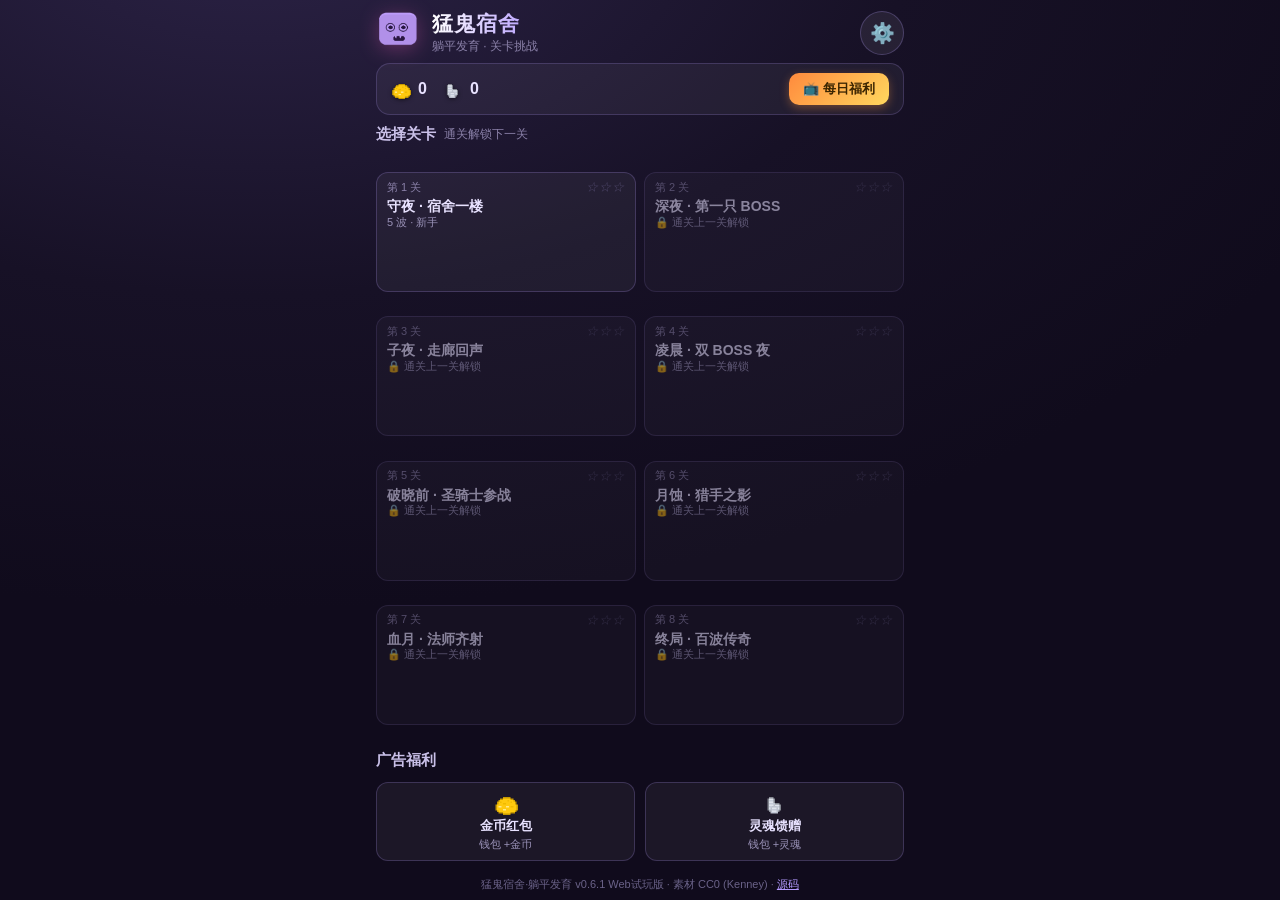
<file: index.html>
<!DOCTYPE html>
<html lang="zh-CN">
<head>
  <meta charset="UTF-8">
  <meta name="viewport" content="width=device-width, initial-scale=1.0">
  <title>猛鬼宿舍·躺平发育</title>
  <meta http-equiv="refresh" content="0; url=web/">
  <style>
    body {
      margin: 0; min-height: 100vh; display: flex; align-items: center; justify-content: center;
      background: #1a1626; color: #e8e2f5; font-family: system-ui, -apple-system, "PingFang SC", "Microsoft YaHei", sans-serif;
    }
    .box { text-align: center; padding: 40px 24px; }
    .title { font-size: 30px; font-weight: 800; letter-spacing: 2px; color: #ffd27f; margin-bottom: 12px; }
    .sub { font-size: 15px; color: #9a8fb5; margin-bottom: 28px; }
    a.btn {
      display: inline-block; padding: 12px 34px; border-radius: 10px; text-decoration: none;
      background: #4a3f6b; color: #fff; font-size: 16px; font-weight: 600;
    }
    a.btn:hover { background: #5a4d80; }
  </style>
  <script>location.replace('web/');</script>
</head>
<body>
  <div class="box">
    <div class="title">猛鬼宿舍 · 躺平发育</div>
    <div class="sub">正在进入宿舍…</div>
    <a class="btn" href="web/">手动进入网页版</a>
  </div>
</body>
</html>
</file>
<file: web/style.css>
/* 猛鬼宿舍·躺平发育 v0.4 —— 三屏流程样式（暗色宿舍主题） */
* { margin: 0; padding: 0; box-sizing: border-box; -webkit-tap-highlight-color: transparent; }
html, body { height: 100%; }
body {
  font-family: "PingFang SC", "Microsoft YaHei", "Hiragino Sans GB", sans-serif;
  background: radial-gradient(1200px 700px at 20% -10%, #2c2347 0%, #171126 55%, #100b1c 100%);
  color: #e8e2ff;
  min-height: 100vh;
  -webkit-font-smoothing: antialiased;
}
img { -webkit-user-drag: none; user-select: none; }
a { color: #b49aff; }
button { font-family: inherit; cursor: pointer; border: none; }

.screen { min-height: 100vh; display: flex; flex-direction: column; align-items: center; }

/* ===== 通用按钮 ===== */
.btn-primary {
  background: linear-gradient(135deg, #7c5cff, #b49aff);
  color: #fff; font-weight: 700; font-size: 16px;
  padding: 12px 28px; border-radius: 12px;
  box-shadow: 0 4px 16px rgba(124,92,255,0.4);
  transition: transform .12s, box-shadow .12s;
}
.btn-primary:active { transform: scale(0.97); }
.btn-primary.disabled { opacity: .45; box-shadow: none; cursor: default; }
.btn-ghost {
  background: rgba(255,255,255,0.06); color: #c9c0e8;
  font-size: 14px; padding: 10px 22px; border-radius: 12px;
  border: 1px solid rgba(180,154,255,0.25);
}
.btn-ghost:active { background: rgba(255,255,255,0.12); }
.icon-btn {
  width: 44px; height: 44px; border-radius: 50%;
  background: rgba(255,255,255,0.07); color: #fff; font-size: 20px;
  border: 1px solid rgba(180,154,255,0.25);
}
.icon-btn:active { background: rgba(255,255,255,0.16); }
.res-ico { width: 20px; height: 20px; vertical-align: -4px; filter: drop-shadow(0 1px 2px rgba(0,0,0,.5)); }
.section-title { font-size: 15px; font-weight: 700; color: #c9c0e8; margin-bottom: 12px; display: flex; align-items: center; gap: 8px; }
.section-sub { font-size: 12px; font-weight: 400; color: #8a80a8; }

/* ================= 首页（固定一屏，绝不滚动：关卡网格吸收剩余高度） ================= */
.screen-home { padding: 10px 16px 8px; max-width: 560px; width: 100%; margin: 0 auto;
  height: 100vh; height: 100dvh; min-height: 0; overflow: hidden; }
.home-head { display: flex; align-items: center; justify-content: space-between; width: 100%; margin-bottom: 8px; flex-shrink: 0; }
.home-title { display: flex; align-items: center; gap: 12px; }
.home-logo { width: 44px; height: 44px; filter: drop-shadow(0 4px 10px rgba(200,80,160,.4)); animation: floaty 3s ease-in-out infinite; }
@keyframes floaty { 0%,100% { transform: translateY(0); } 50% { transform: translateY(-6px); } }
.home-title h1 { font-size: 21px; letter-spacing: 1px; background: linear-gradient(90deg,#fff,#b49aff); -webkit-background-clip: text; background-clip: text; color: transparent; }
.home-title p { font-size: 12px; color: #8a80a8; }

.wallet {
  display: flex; align-items: center; gap: 16px; width: 100%; flex-shrink: 0;
  background: rgba(255,255,255,0.05); border: 1px solid rgba(180,154,255,0.2);
  border-radius: 14px; padding: 9px 14px; margin-bottom: 10px;
}
.wallet .res { display: flex; align-items: center; gap: 7px; font-size: 16px; font-weight: 700; }
.wallet-claim { margin-left: auto; font-size: 13px; font-weight: 700; padding: 7px 14px; border-radius: 10px;
  background: linear-gradient(135deg,#ff8a3d,#ffd75e); color: #3a2400; box-shadow: 0 3px 10px rgba(255,150,60,.35); }

.home-section { width: 100%; margin-bottom: 10px; flex-shrink: 0; }
/* 关卡区：flex:1 吃满剩余高度，矮屏时网格自动压行，永不出滚动条 */
.home-section.levels { flex: 1 1 auto; min-height: 0; display: flex; flex-direction: column; }
.level-grid { flex: 1 1 auto; min-height: 0; align-content: space-evenly; display: grid; grid-template-columns: 1fr 1fr; grid-auto-rows: minmax(64px, 120px); gap: 8px; }
.level-card {
  position: relative; background: rgba(255,255,255,0.05); border: 1px solid rgba(180,154,255,0.22);
  border-radius: 12px; padding: 6px 10px; transition: transform .12s, border-color .12s; overflow: hidden;
}
.level-card:active { transform: scale(0.98); border-color: rgba(180,154,255,0.5); }
.level-card.done { border-color: rgba(120,255,150,0.35); }
.level-card.locked { opacity: .55; }
/* 紧凑 3 行：关号+星级同行 / 名称 / 副标题（内容总高 ≤60px，矮屏不裁切） */
.level-top { display: flex; align-items: center; justify-content: space-between; }
.level-id { font-size: 11px; color: #8a80a8; line-height: 1.25; }
.level-name { font-size: 14px; font-weight: 700; margin: 2px 0 0; line-height: 1.25;
  white-space: nowrap; overflow: hidden; text-overflow: ellipsis; }
.level-sub { font-size: 11px; color: #9a92b8; line-height: 1.25;
  white-space: nowrap; overflow: hidden; text-overflow: ellipsis; }
.level-stars { font-size: 12px; letter-spacing: 1px; font-style: normal; }
.star { color: #4a4364; } .star.on { color: #ffd75e; text-shadow: 0 0 8px rgba(255,215,94,.6); }
.star.big { font-size: 30px; letter-spacing: 6px; }

.home-ad-row { display: grid; grid-template-columns: 1fr 1fr; gap: 10px; }
.ad-card {
  background: rgba(255,255,255,0.05); border: 1px solid rgba(180,154,255,0.22);
  border-radius: 12px; padding: 8px 8px; display: flex; flex-direction: column; align-items: center; gap: 2px;
}
.ad-card:active { background: rgba(255,255,255,0.1); }
.ad-ico { width: 24px; height: 24px; }
.ad-name { font-size: 13px; font-weight: 700; }
.ad-sub { font-size: 11px; color: #9a92b8; }

.footer { margin-top: auto; padding-top: 6px; font-size: 11px; color: #6a6288; text-align: center; flex-shrink: 0; }

/* ================= 进入页 ================= */
.screen-entry { padding: 18px 16px 30px; max-width: 520px; width: 100%; margin: 0 auto; }
.back-btn { align-self: flex-start; background: rgba(255,255,255,0.07); color: #c9c0e8; border: 1px solid rgba(180,154,255,0.25);
  padding: 8px 16px; border-radius: 10px; font-size: 14px; margin-bottom: 16px; }
.entry-card {
  width: 100%; background: rgba(255,255,255,0.05); border: 1px solid rgba(180,154,255,0.25);
  border-radius: 18px; padding: 22px 18px;
}
.entry-badge { display: inline-block; font-size: 12px; font-weight: 700; color: #b49aff; background: rgba(124,92,255,.15);
  border: 1px solid rgba(124,92,255,.4); padding: 3px 12px; border-radius: 20px; margin-bottom: 10px; }
.entry-card h2 { font-size: 24px; margin-bottom: 4px; }
.entry-sub { color: #9a92b8; font-size: 14px; margin-bottom: 14px; }
.entry-goal { font-size: 14px; background: rgba(124,92,255,.12); border: 1px solid rgba(124,92,255,.3);
  border-radius: 10px; padding: 10px 14px; margin-bottom: 10px; }
.entry-goal b { color: #ffd75e; }
.entry-stars { margin-bottom: 16px; }
.entry-row { margin-top: 16px; }
.entry-row-label { font-size: 13px; font-weight: 700; color: #c9c0e8; margin-bottom: 8px; }
.entry-init { display: flex; flex-wrap: wrap; gap: 7px; }
.init-chip { font-size: 12px; background: rgba(255,255,255,0.07); border: 1px solid rgba(180,154,255,0.2);
  padding: 5px 10px; border-radius: 8px; }

.support-row { display: grid; grid-template-columns: repeat(3, 1fr); gap: 8px; }
.support-card {
  background: rgba(255,255,255,0.05); border: 1.5px solid rgba(180,154,255,0.25);
  border-radius: 12px; padding: 10px 6px; text-align: center; transition: all .12s;
}
.support-card:active { transform: scale(0.97); }
.support-card.picked { border-color: #7dff9a; background: rgba(125,255,154,0.1); box-shadow: 0 0 12px rgba(125,255,154,.25); }
.support-ico { width: 26px; height: 26px; }
.support-name { font-size: 13px; font-weight: 700; margin-top: 4px; }
.support-desc { font-size: 10px; color: #9a92b8; margin-top: 2px; }

.elite-row { border: 1px dashed rgba(255,215,94,0.4); border-radius: 12px; padding: 12px; background: rgba(255,215,94,0.05); }
.elite-info { display: flex; align-items: center; gap: 12px; font-size: 13px; }
.elite-cost { color: #ffd75e; font-weight: 700; }
.elite-gain { color: #9a92b8; font-size: 12px; }
.entry-go { width: 100%; margin-top: 20px; font-size: 18px; padding: 15px; }
.entry-warn { margin-top: 10px; font-size: 11px; color: #8a80a8; text-align: center; }

/* ================= 游戏屏（战场为主角） ================= */
.screen-game { justify-content: flex-start; }
.game-topbar {
  display: flex; align-items: center; gap: 12px; width: 100%; max-width: 780px;
  padding: 8px 14px; background: rgba(8,6,14,0.6); backdrop-filter: blur(6px);
  border-bottom: 1px solid rgba(150,120,255,0.2);
}
.game-exit { width: 38px; height: 38px; font-size: 17px; }
.game-top-title { font-size: 15px; color: #e8e2ff; }
.game-top-title b { margin-right: 8px; }
.game-top-title span { font-size: 12px; color: #ffd75e; }
.game-top-res { margin-left: auto; display: flex; align-items: center; gap: 6px; font-size: 15px; font-weight: 700; }
.game-top-res + .game-top-res { margin-left: 0; }

.battle-stage {
  position: relative; width: 100%; max-width: 780px; margin: 8px auto 0;
  border-radius: 16px; overflow: hidden;
  border: 2px solid rgba(150,120,255,0.35);
  box-shadow: 0 10px 34px rgba(0,0,0,0.55);
  background: #181128;
}
#battleCanvas { display: block; width: 100%; height: auto; aspect-ratio: 750 / 430; touch-action: manipulation; }
.battle-hint {
  position: absolute; left: 50%; bottom: 8px; transform: translateX(-50%);
  font-size: 11px; color: rgba(255,255,255,0.55); background: rgba(8,6,14,0.55);
  padding: 4px 12px; border-radius: 20px; pointer-events: none; white-space: nowrap;
  transition: opacity .5s;
}
.battle-hint.hide { opacity: 0; }

/* ===== 点触菜单（浮层） ===== */
.tap-menu-mask { position: absolute; display: block; }
.tap-menu {
  position: absolute; width: 200px; z-index: 20;
  background: rgba(20,15,34,0.97); border: 1.5px solid rgba(180,154,255,0.5);
  border-radius: 14px; padding: 12px 14px;
  box-shadow: 0 8px 28px rgba(0,0,0,0.6);
  animation: pop .14s ease-out;
}
@keyframes pop { from { transform: scale(0.9); opacity: 0; } to { transform: scale(1); opacity: 1; } }
.tap-menu-title { font-size: 15px; font-weight: 700; margin-bottom: 4px; }
.tap-menu-desc { font-size: 11px; color: #9a92b8; margin-bottom: 8px; line-height: 1.4; }
.tap-menu-stats { margin-bottom: 10px; }
.tap-stat { display: flex; justify-content: space-between; font-size: 12px; padding: 2px 0; }
.tap-stat-k { color: #8a80a8; }
.tap-stat-v { font-weight: 700; color: #e8e2ff; }
.tap-menu .btn-primary { width: 100%; font-size: 14px; padding: 10px; }
.tap-close { width: 100%; margin-top: 6px; font-size: 12px; padding: 6px; }
/* v0.5 道具插槽选项（空槽菜单：2×2 网格） */
.tap-menu-slot-options { display: none; grid-template-columns: 1fr 1fr; gap: 8px; margin-bottom: 10px; }
.slot-opt { display: flex; flex-direction: column; align-items: center; gap: 2px;
  background: rgba(255,255,255,0.06); border: 1px solid rgba(180,154,255,0.3);
  border-radius: 12px; padding: 10px 6px; cursor: pointer; transition: all .12s; }
.slot-opt:active { background: rgba(124,92,255,0.28); transform: scale(0.97); }
.slot-opt-poor { opacity: 0.45; }
.slot-opt-ico { font-size: 22px; line-height: 1; }
.slot-opt-name { font-size: 12px; font-weight: 700; }
.slot-opt-cost { font-size: 11px; color: #ffd75e; }

/* ================= 弹窗 ================= */
.modal-mask {
  position: fixed; inset: 0; background: rgba(6,4,12,0.78); backdrop-filter: blur(4px);
  display: flex; align-items: center; justify-content: center; z-index: 100; padding: 20px;
}
.modal {
  width: 100%; max-width: 340px; background: linear-gradient(180deg,#241c3d,#1a142e);
  border: 1px solid rgba(180,154,255,0.35); border-radius: 18px; padding: 24px 20px;
  text-align: center; animation: pop .18s ease-out;
}
.modal-title { font-size: 20px; font-weight: 700; margin-bottom: 12px; }
.modal-title.danger { color: #ff5e7a; }
.modal-line { font-size: 14px; color: #c9c0e8; margin-bottom: 16px; }
.modal-line .hl { color: #ffd75e; }
.modal-warn { font-size: 12px; color: #8a80a8; margin-top: 10px; }
.modal-ghost { width: 72px; height: 72px; margin-bottom: 8px; filter: drop-shadow(0 4px 12px rgba(200,80,160,.5)); }
.modal .btn-primary { width: 100%; margin-bottom: 10px; }
.modal .btn-ghost { width: 100%; }
.ad-count { font-size: 48px; font-weight: 800; color: #b49aff; margin: 10px 0; }

.win-modal .win-stars { font-size: 44px; letter-spacing: 8px; margin-bottom: 8px; }
.win-star { color: #4a4364; }
.win-star.on { color: #ffd75e; text-shadow: 0 0 14px rgba(255,215,94,.7); animation: starpop .4s ease-out backwards; }
.win-star.on:nth-child(2) { animation-delay: .12s; }
.win-star.on:nth-child(3) { animation-delay: .24s; }
@keyframes starpop { 0% { transform: scale(0) rotate(-40deg); } 70% { transform: scale(1.3); } 100% { transform: scale(1); } }
.modal-reward { display: flex; justify-content: center; gap: 12px; margin-bottom: 16px; }
.rw-chip { font-size: 14px; font-weight: 700; background: rgba(255,215,94,0.12); border: 1px solid rgba(255,215,94,0.4);
  padding: 6px 14px; border-radius: 10px; color: #ffd75e; }

/* ================= toast ================= */
.toast {
  position: fixed; left: 50%; top: 64px; transform: translateX(-50%);
  background: rgba(20,15,34,0.95); border: 1px solid rgba(180,154,255,0.4);
  color: #fff; font-size: 14px; padding: 10px 20px; border-radius: 24px;
  z-index: 200; display: none; max-width: 86vw; text-align: center;
  box-shadow: 0 6px 20px rgba(0,0,0,0.5);
}
</file>
